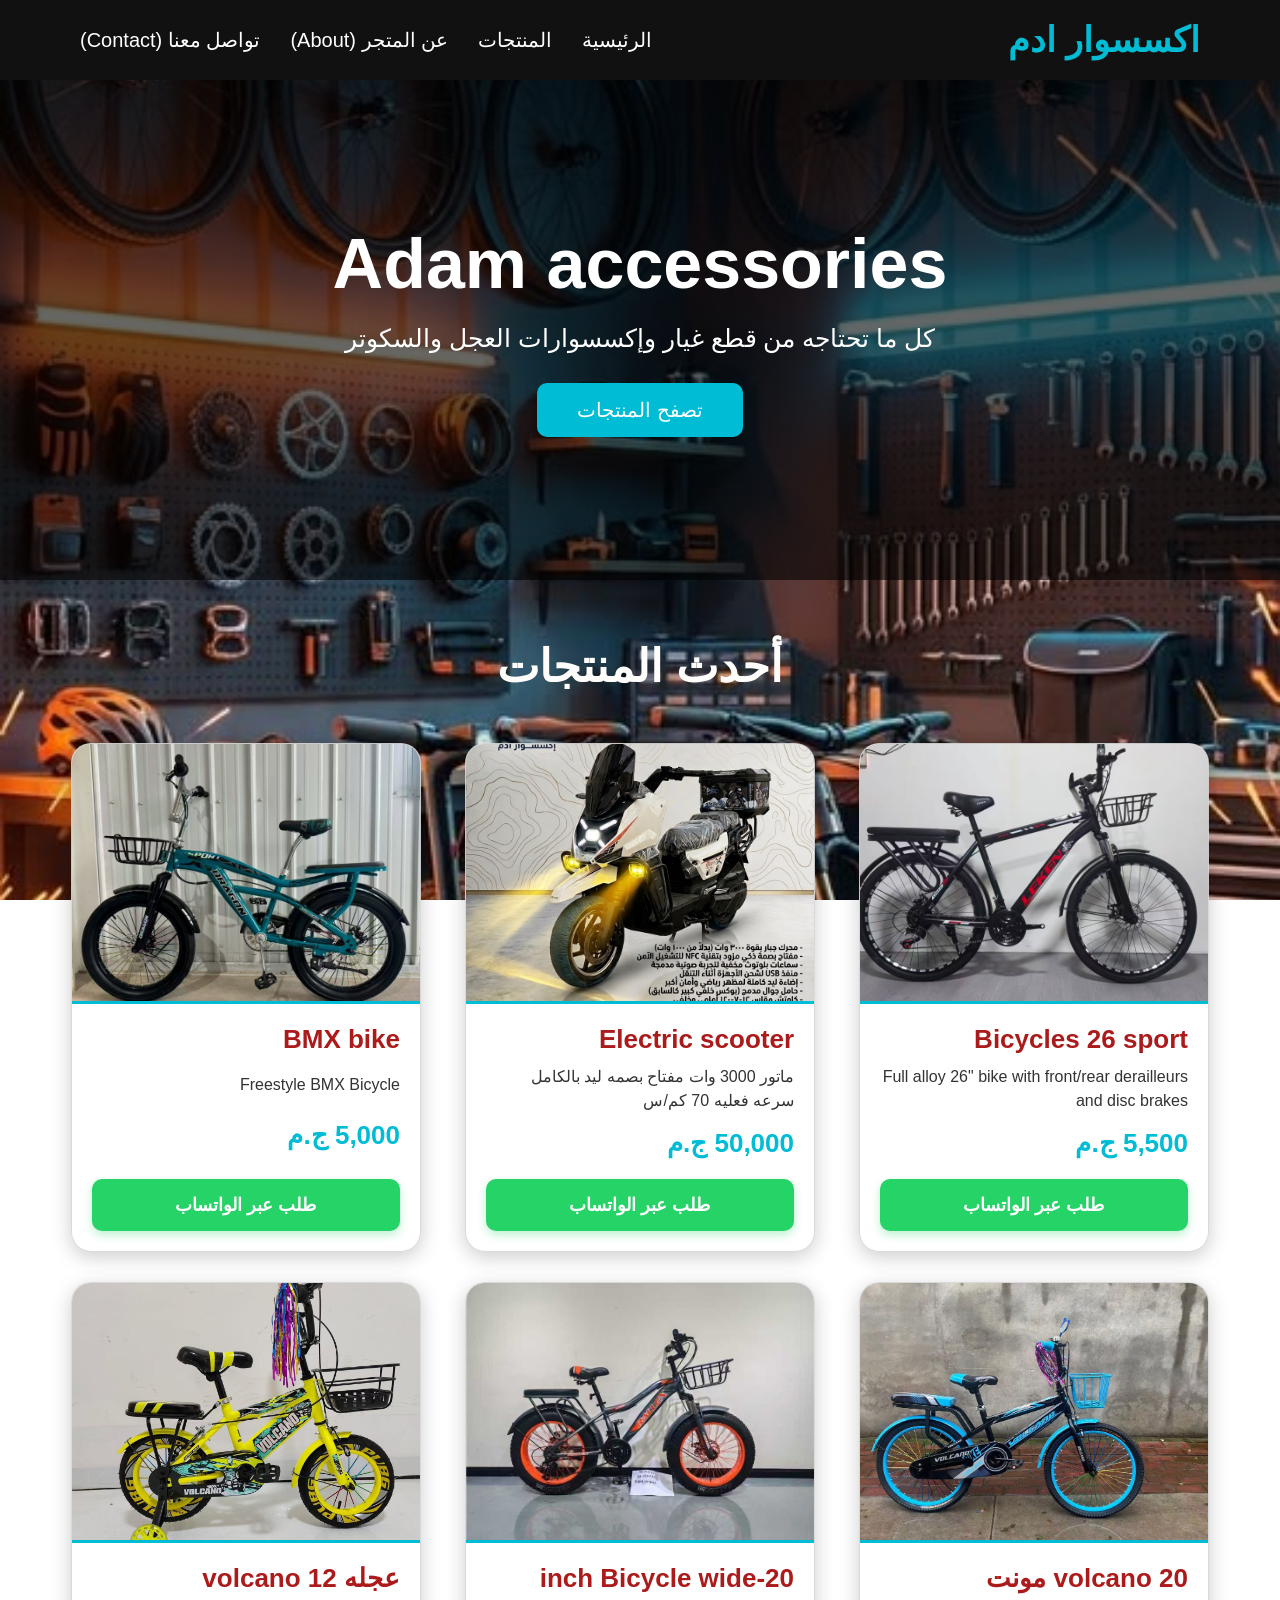
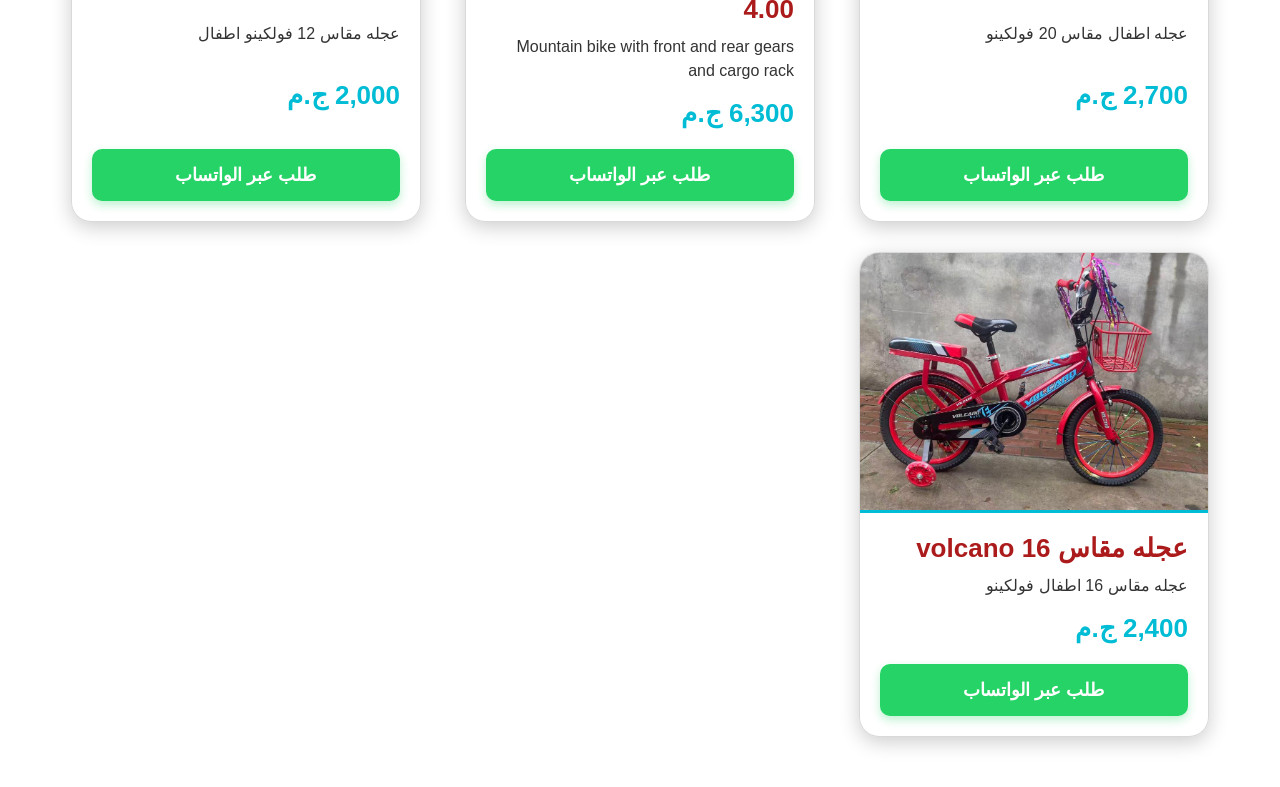
<file: index.html>
<!DOCTYPE html>
<html lang="ar" dir="rtl">
<head>
  <meta charset="UTF-8">
  <meta name="viewport" content="width=device-width, initial-scale=1.0">
  <title>إكسسوار آدم - Adam Accessories</title>
  <link rel="stylesheet" href="style.css">
</head>

<body>

  <!-- القائمة العلويّة المربوطة بالصفحات -->
  <nav class="navbar">
    <div class="logo">اكسسوار ادم</div>
    <ul class="nav-links">
      <li><a href="index.html">الرئيسية</a></li>
      <li><a href="#products">المنتجات</a></li>
      <li><a href="about.html">عن المتجر (About)</a></li>
      <li><a href="contact.html">تواصل معنا (Contact)</a></li>
    </ul>
  </nav>

  <!-- القسم الرئيسي (Hero) -->
  <section class="hero">
    <div class="hero-text">
      <h1>Adam accessories</h1>
      <p>كل ما تحتاجه من قطع غيار وإكسسوارات العجل والسكوتر</p>
      <button onclick="document.getElementById('products').scrollIntoView({behavior: 'smooth'})">تصفح المنتجات</button>
    </div>
  </section>

  <h1 class="products-title">أحدث المنتجات</h1>

  <!-- قسم المنتجات -->
  <section class="products" id="products">

    <div class="card">
      <img src="WhatsApp Image 2026-09-22 at 12.31.10 PM.jpeg" alt="Bicycles">
      <div class="card-content">
        <h2>Bicycles 26 sport</h2>
        <p class="description">Full alloy 26" bike with front/rear derailleurs and disc brakes</p>
        <p class="price">5,500 ج.م</p>
        <button class="buy-btn" onclick="orderProduct('Bicycles 26 sport')">طلب عبر الواتساب</button>
      </div>
    </div>
    
    <div class="card">
      <img src="moto.jpeg" alt="Electric scooter">
      <div class="card-content">
        <h2>Electric scooter</h2>
        <p class="description">ماتور 3000 وات مفتاح بصمه ليد بالكامل سرعه فعليه 70 كم/س</p>
        <p class="price">50,000 ج.م</p>
        <button class="buy-btn" onclick="orderProduct('Electric scooter')">طلب عبر الواتساب</button>
      </div>
    </div>
    
    <div class="card">
      <img src="نيجر.jpeg" alt="BMX bike">
      <div class="card-content">
        <h2>BMX bike</h2>
        <p class="description">Freestyle BMX Bicycle</p>
        <p class="price">5,000 ج.م</p>
        <button class="buy-btn" onclick="orderProduct('BMX bike')">طلب عبر الواتساب</button>
      </div>
    </div>

    <div class="card">
      <img src="مقاس 20.jpeg" alt="20 volcano">
      <div class="card-content">
        <h2>20 volcano مونت</h2>
        <p class="description">عجله اطفال مقاس 20 فولكينو</p>
        <p class="price">2,700 ج.م</p>
        <button class="buy-btn" onclick="orderProduct('20 volcano مونت')">طلب عبر الواتساب</button>
      </div>
    </div>

    <div class="card">
      <img src="WhatsApp Image 2026-07-10 at 9.14.21 AM.jpeg" alt="bike">
      <div class="card-content">
        <h2>20-inch Bicycle wide 4.00</h2>
        <p class="description">Mountain bike with front and rear gears and cargo rack</p>
        <p class="price">6,300 ج.م</p>
        <button class="buy-btn" onclick="orderProduct('20-inch Bicycle wide 4.00')">طلب عبر الواتساب</button>
      </div>
    </div>
    
    <div class="card">
      <img src="مقاس 12.jpeg" alt="volcano 12">
      <div class="card-content">
        <h2>عجله volcano 12</h2>
        <p class="description">عجله مقاس 12 فولكينو اطفال</p>
        <p class="price">2,000 ج.م</p>
        <button class="buy-btn" onclick="orderProduct('عجله volcano 12')">طلب عبر الواتساب</button>
      </div>
    </div>

    <div class="card">
      <img src="مقاس 16.jpeg" alt="volcano 16">
      <div class="card-content">
        <h2>عجله مقاس 16 volcano</h2>
        <p class="description">عجله مقاس 16 اطفال فولكينو</p>
        <p class="price">2,400 ج.م</p>
        <button class="buy-btn" onclick="orderProduct('عجله مقاس 16 volcano')">طلب عبر الواتساب</button>
      </div>
    </div>

  </section>

  <!-- ربط ملف الـ JavaScript الخاص بك -->
  <script src="script.js"></script>
</body>
</html>
</file>
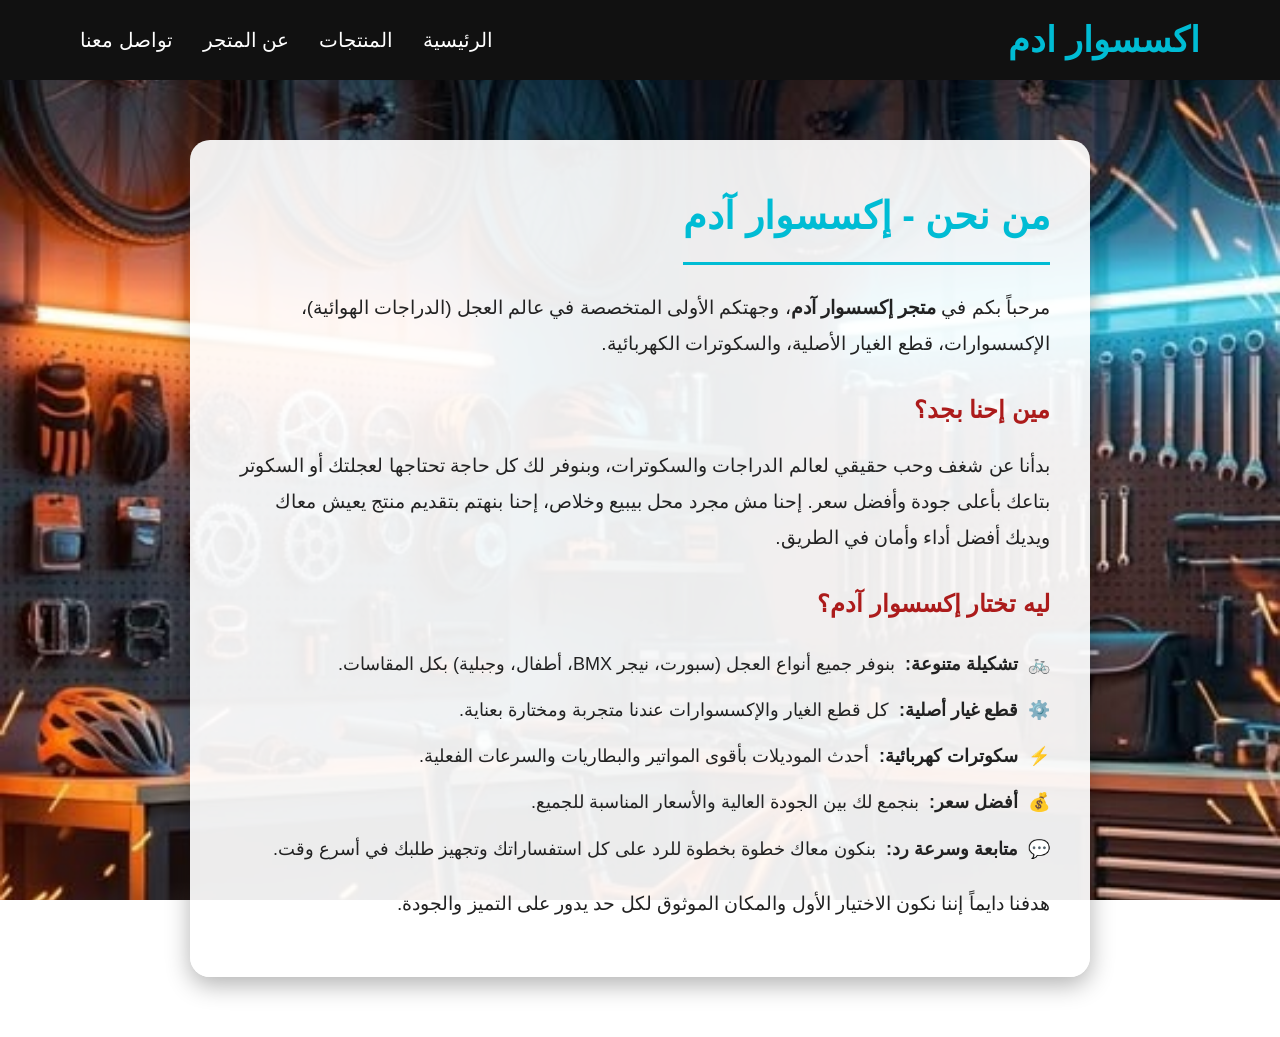
<file: about.html>
<!DOCTYPE html>
<html lang="ar" dir="rtl">
<head>
  <meta charset="UTF-8">
  <meta name="viewport" content="width=device-width, initial-scale=1.0">
  <title>من نحن - إكسسوار آدم</title>
  <link rel="stylesheet" href="style.css">
  <style>
    .about-container {
      width: 85%;
      max-width: 900px;
      margin: 60px auto;
      background: rgba(255, 255, 255, 0.92);
      padding: 40px;
      border-radius: 20px;
      box-shadow: 0 8px 25px rgba(0,0,0,0.3);
      color: #222;
      line-height: 1.9;
    }
    .about-container h1 {
      color: #00bcd4;
      font-size: 38px;
      margin-bottom: 25px;
      border-bottom: 3px solid #00bcd4;
      display: inline-block;
      padding-bottom: 10px;
    }
    .about-container h2 {
      color: #ac1b1b;
      margin-top: 25px;
      margin-bottom: 15px;
      font-size: 24px;
    }
    .about-container p {
      font-size: 19px;
      margin-bottom: 15px;
    }
    .features-list {
      list-style: none;
      padding: 0;
      margin: 20px 0;
    }
    .features-list li {
      font-size: 18px;
      margin-bottom: 12px;
      display: flex;
      align-items: center;
      gap: 10px;
    }
  </style>
</head>
<body>

  <!-- القائمة العلوية -->
  <nav class="navbar">
    <div class="logo">اكسسوار ادم</div>
    <ul class="nav-links">
      <li><a href="index.html">الرئيسية</a></li>
      <li><a href="index.html#products">المنتجات</a></li>
      <li><a href="about.html">عن المتجر</a></li>
      <li><a href="contact.html">تواصل معنا</a></li>
    </ul>
  </nav>

  <!-- محتوى صفحة من نحن -->
  <div class="about-container">
    <h1>من نحن - إكسسوار آدم</h1>
    
    <p>مرحباً بكم في <strong>متجر إكسسوار آدم</strong>، وجهتكم الأولى المتخصصة في عالم العجل (الدراجات الهوائية)، الإكسسوارات، قطع الغيار الأصلية، والسكوترات الكهربائية.</p>
    
    <h2>مين إحنا بجد؟</h2>
    <p>بدأنا عن شغف وحب حقيقي لعالم الدراجات والسكوترات، وبنوفر لك كل حاجة تحتاجها لعجلتك أو السكوتر بتاعك بأعلى جودة وأفضل سعر. إحنا مش مجرد محل بيبيع وخلاص، إحنا بنهتم بتقديم منتج يعيش معاك ويديك أفضل أداء وأمان في الطريق.</p>

    <h2>ليه تختار إكسسوار آدم؟</h2>
    <ul class="features-list">
      <li>🚲 <strong>تشكيلة متنوعة:</strong> بنوفر جميع أنواع العجل (سبورت، نيجر BMX، أطفال، وجبلية) بكل المقاسات.</li>
      <li>⚙️ <strong>قطع غيار أصلية:</strong> كل قطع الغيار والإكسسوارات عندنا متجربة ومختارة بعناية.</li>
      <li>⚡ <strong>سكوترات كهربائية:</strong> أحدث الموديلات بأقوى المواتير والبطاريات والسرعات الفعلية.</li>
      <li>💰 <strong>أفضل سعر:</strong> بنجمع لك بين الجودة العالية والأسعار المناسبة للجميع.</li>
      <li>💬 <strong>متابعة وسرعة رد:</strong> بنكون معاك خطوة بخطوة للرد على كل استفساراتك وتجهيز طلبك في أسرع وقت.</li>
    </ul>

    <p> هدفنا دايماً إننا نكون الاختيار الأول والمكان الموثوق لكل حد يدور على التميز والجودة.</p>
  </div>

</body>
</html>
</file>
<file: style.css>
* {
  margin: 0;
  padding: 0;
  box-sizing: border-box;
  font-family: Arial, sans-serif;
}

body { 
  background-image: url("adam (2).jpeg");
  background-attachment: fixed;
  background-size: cover;
  background-position: center;
}

/* القائمة العلويّة */
.navbar {
  width: 100%;
  background-color: #111;
  color: white;
  display: flex;
  justify-content: space-between;
  align-items: center;
  padding: 20px 80px;
  position: sticky;
  top: 0;
  z-index: 1000;
}

.logo {
  font-size: 35px;
  font-weight: bold;
  color: #00bcd4;
}

.nav-links {
  list-style: none;
  display: flex;
  gap: 30px;
}

.nav-links a {
  text-decoration: none;
  color: white;
  font-size: 20px;
  transition: 0.3s;
}

.nav-links a:hover {
  color: #00bcd4;
}

/* القسم الرئيسي Hero */
.hero {
  height: 500px;
  background: linear-gradient(rgba(0,0,0,0.6), rgba(0,0,0,0.6));
  display: flex;
  justify-content: center;
  align-items: center;
  text-align: center;
  color: white;
  padding: 0 20px;
}

.hero-text h1 {
  font-size: 70px;
  margin-bottom: 20px;
}

.hero-text p {
  font-size: 25px;
  margin-bottom: 30px;
}

.hero-text button {
  padding: 15px 40px;
  border: none;
  border-radius: 10px;
  background-color: #00bcd4;
  color: white;
  font-size: 20px;
  cursor: pointer;
  transition: 0.3s;
}

.hero-text button:hover {
  background-color: #0097a7;
  transform: scale(1.05);
}

/* قسم المنتجات */
.products-title {
  text-align: center;
  font-size: 45px;
  margin-top: 60px;
  color: #fffcfc;
}

.products {
  width: 90%;
  margin: 50px auto;
  display: grid;
  grid-template-columns: repeat(auto-fit, minmax(300px, 1fr));
  gap: 30px;
  justify-items: center;
  position: relative;
  z-index: 1;
}

.card {
  background-color: rgba(255, 255, 255, 0.9);
  width: 100%;
  max-width: 350px;
  border-radius: 20px;
  overflow: hidden;
  box-shadow: 0 5px 20px rgba(0,0,0,0.2);
  transition: 0.3s;
  border: 1px solid rgba(0,0,0,0.15);
  display: flex;
  flex-direction: column;
}

.card:hover {
  transform: translateY(-10px);
}

.card img {
  width: 100%;
  height: 260px;
  object-fit: cover;
  border-bottom: 3px solid #00bcd4;
}

.card-content {
  padding: 20px;
  display: flex;
  flex-direction: column;
  flex-grow: 1;
  justify-content: space-between;
}

.card-content h2 {
  font-size: 26px;
  margin-bottom: 10px;
  color: #ac1b1b;
}

.description {
  color: #333;
  font-size: 16px;
  margin-bottom: 15px;
  line-height: 1.5;
}

.price {
  font-size: 26px;
  color: #00bcd4;
  font-weight: bold;
  margin-bottom: 20px;
}

/* أزرار الشراء والواتساب */
.card-content button,
.buy-btn {
  width: 100%;
  padding: 15px;
  border: none;
  border-radius: 10px;
  background-color: #25D366;
  color: white;
  font-size: 18px;
  font-weight: bold;
  cursor: pointer;
  transition: all 0.3s ease;
  box-shadow: 0 4px 10px rgba(37, 211, 102, 0.3);
}

.card-content button:hover,
.buy-btn:hover {
  background-color: #1da851;
  transform: translateY(-2px);
  box-shadow: 0 6px 15px rgba(37, 211, 102, 0.4);
}

/* تحسين الاستجابة للشاشات الصغيرة والموبايل */
@media (max-width: 768px) {
  .navbar {
    padding: 15px 20px;
    flex-direction: column;
    gap: 15px;
  }

  .nav-links {
    gap: 15px;
  }

  .nav-links a {
    font-size: 16px;
  }

  .hero-text h1 {
    font-size: 40px;
  }

  .hero-text p {
    font-size: 18px;
  }

  .products-title {
    font-size: 32px;
  }
}
</file>
